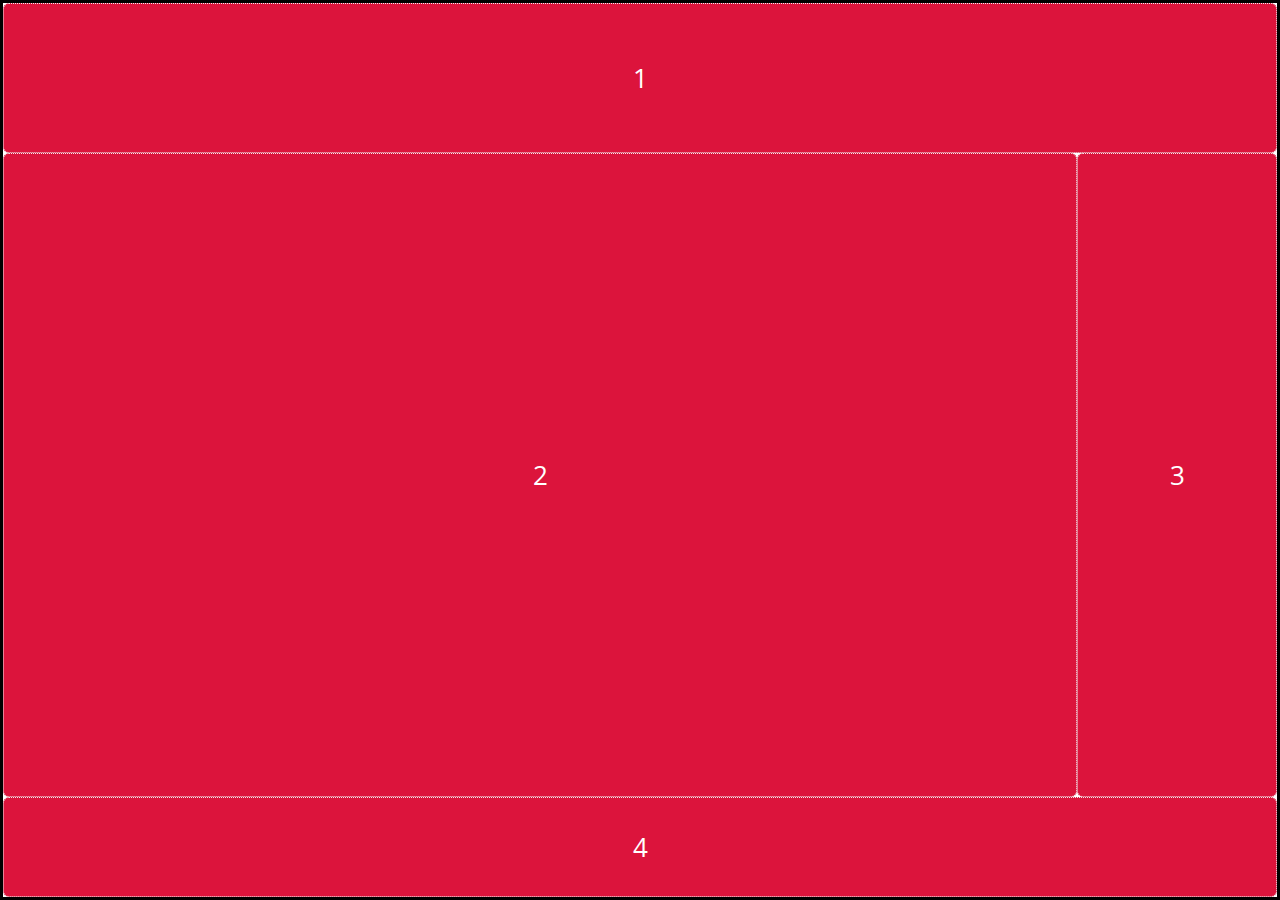
<file: build-with-grids/index.html>
<html lang="en">
<head>
  <meta charset="UTF-8">
  <meta name="viewport" content="width=device-width, initial-scale=1.0">
  <meta http-equiv="X-UA-Compatible" content="ie=edge">
  <title>Document</title>
  <link rel="stylesheet" href="./css/styles.css">
</head>
<body>
  <div class="grid-container">
    <div class="grid-item grid-item-1">1</div>
    <div class="grid-item grid-item-2">2</div>
    <div class="grid-item grid-item-3">3</div>
    <div class="grid-item grid-item-4">4</div>
    <!-- <div class="grid-item grid-item-5">5</div>
    <div class="grid-item grid-item-6">6</div>
    <div class="grid-item grid-item-7">7</div>
    <div class="grid-item grid-item-8">8</div>
    <div class="grid-item grid-item-9">9</div> -->
  </div>
</body>
</html>
</file>
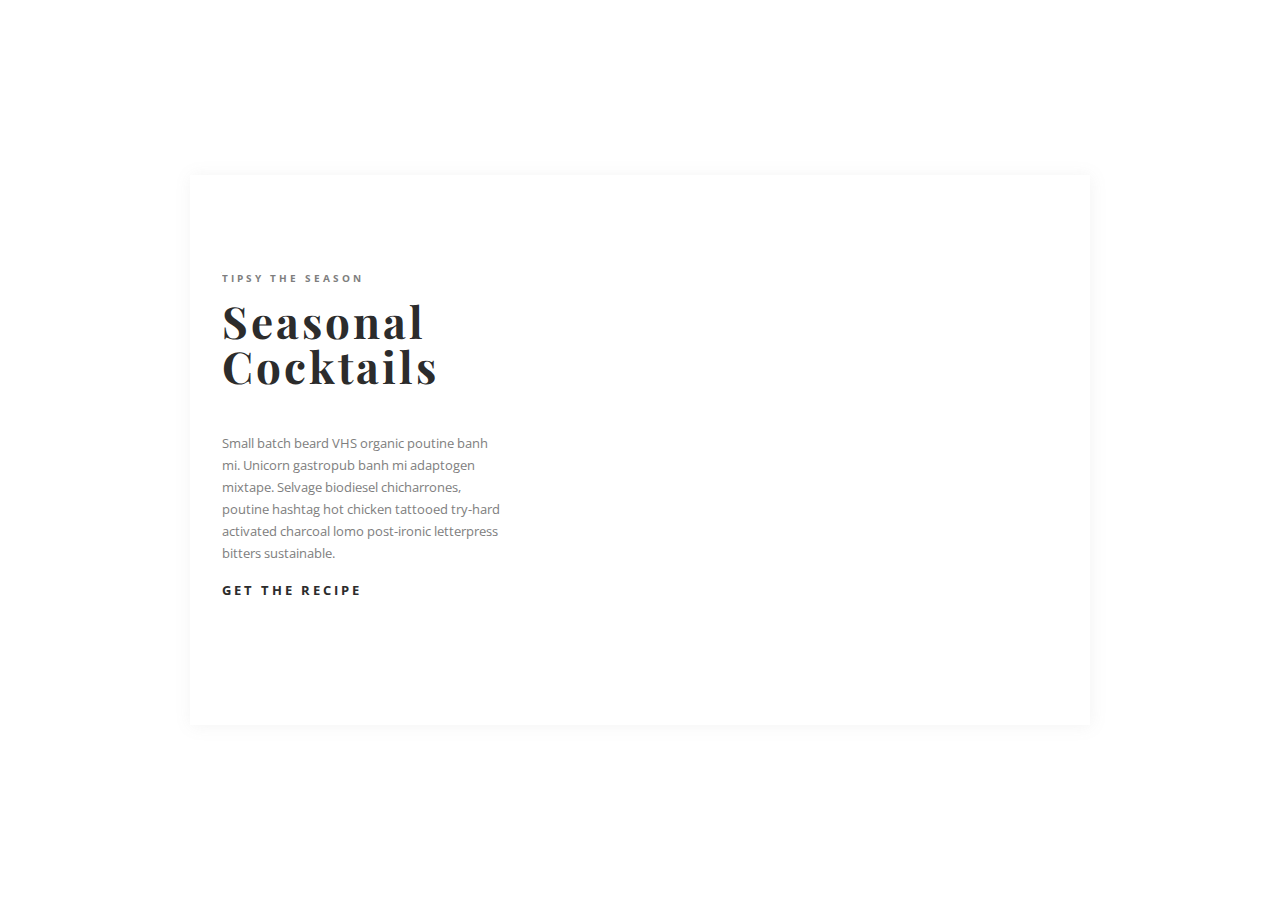
<file: responsive-card/index.html>
<html lang="en">
<head>
  <meta charset="UTF-8">
  <meta name="viewport" content="width=device-width, initial-scale=1.0">
  <meta http-equiv="X-UA-Compatible" content="ie=edge">
  <title>Responsive Card</title>
  <link rel="stylesheet" href="./css/style.css">
</head>
<body>
  <div class="card border-1">
    <div class="card__content border-2">
      <div class="subtitle border-1">Tipsy the Season</div>
      <div class="title border-2">Seasonal Cocktails</div>
      <div class="description border-1">Small batch beard VHS organic poutine banh mi. 
        Unicorn gastropub banh mi adaptogen mixtape. 
        Selvage biodiesel chicharrones, poutine hashtag hot chicken 
        tattooed try-hard activated charcoal lomo post-ironic letterpress 
        bitters sustainable.</div>
      <div class="link border-2"><a href="#">Get the recipe</a></div>
    </div>
    <div class="card__image border-2">
    </div>
  </div>
</body>
</html>
</file>
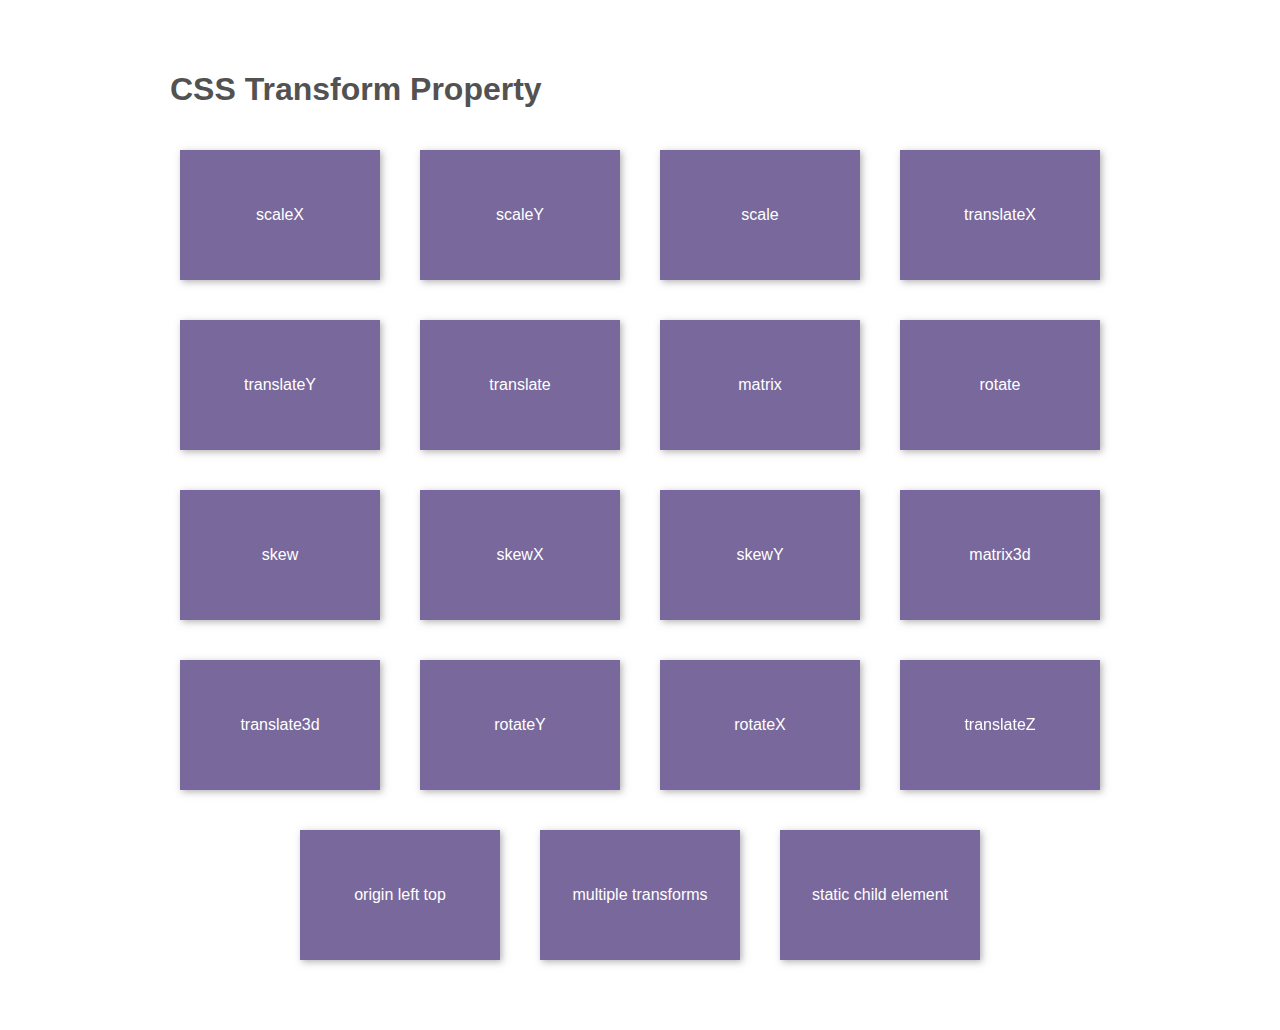
<file: transforms/index.html>
<html lang="en">
<head>
  <meta charset="UTF-8">
  <meta name="viewport" content="width=device-width, initial-scale=1.0">
  <meta http-equiv="X-UA-Compatible" content="ie=edge">
  <title>Transform</title>
  <link rel="stylesheet" href="./css/transforms.css">
</head>
<body>
  <div class="wrap">
    <header class="wrap wrap-header">
      <h1>CSS Transform Property</h1>
    </header>
    <div class="box">
      <div class="ultra-violet scaleX ">
        <p> scaleX</p>
      </div>
    </div>
    <div class="box">
      <div class="ultra-violet scaleY">
        <p> scaleY</p>
      </div>
    </div> 
    <div class="box">
      <div class="ultra-violet scale">
        <p>scale</p>
      </div>
    </div> 
    <div class="box">
      <div class="ultra-violet translateX">
        <p>translateX</p>
      </div>
    </div> 
    <div class="box">
      <div class="ultra-violet translateY">
        <p>translateY</p>
      </div>
    </div>
    <div class="box">
      <div class="ultra-violet translate">
        <p>translate</p>
      </div>
    </div>  
    <div class="box">
      <div class="ultra-violet matrix">
        <p>matrix</p>
      </div>
    </div>  
    <div class="box">
      <div class="ultra-violet rotate">
        <p> rotate</p>
      </div>
    </div>  
    <div class="box">
      <div class="ultra-violet skew">
        <p> skew</p>
      </div>
    </div>
    <div class="box">
      <div class="ultra-violet skewX">
        <p>skewX</p>
      </div>
    </div>  
    <div class="box">
      <div class="ultra-violet skewY">
        <p>skewY</p>
      </div>
    </div>  
    <div class="box">
      <div class="ultra-violet matrix3d">
        <p>matrix3d</p>
      </div>
    </div>
    <div class="box">
      <div class="ultra-violet translate3d">
        <p>translate3d</p>
      </div>
    </div>
    <div class="box">
      <div class="ultra-violet rotateY">
        <p>rotateY</p>
      </div>
    </div>
    <div class="box">
      <div class="ultra-violet rotateX">
        <p>rotateX</p>
      </div>
    </div>
    <div class="box">
      <div class="ultra-violet translateZ">
        <p>translateZ</p>
      </div>
    </div> 
    <div class="box">
      <div class="ultra-violet origin">
        <p>origin left top</p>
      </div>
    </div>
    <div class="box">
      <div class="ultra-violet multiple">
        <p>multiple transforms</p>
      </div>
    </div> 
    <div class="box">
      <div class="ultra-violet child">
        <p class="child-element">static child element</p>
      </div>
    </div> 
  </div>
</body>
</html>
</file>
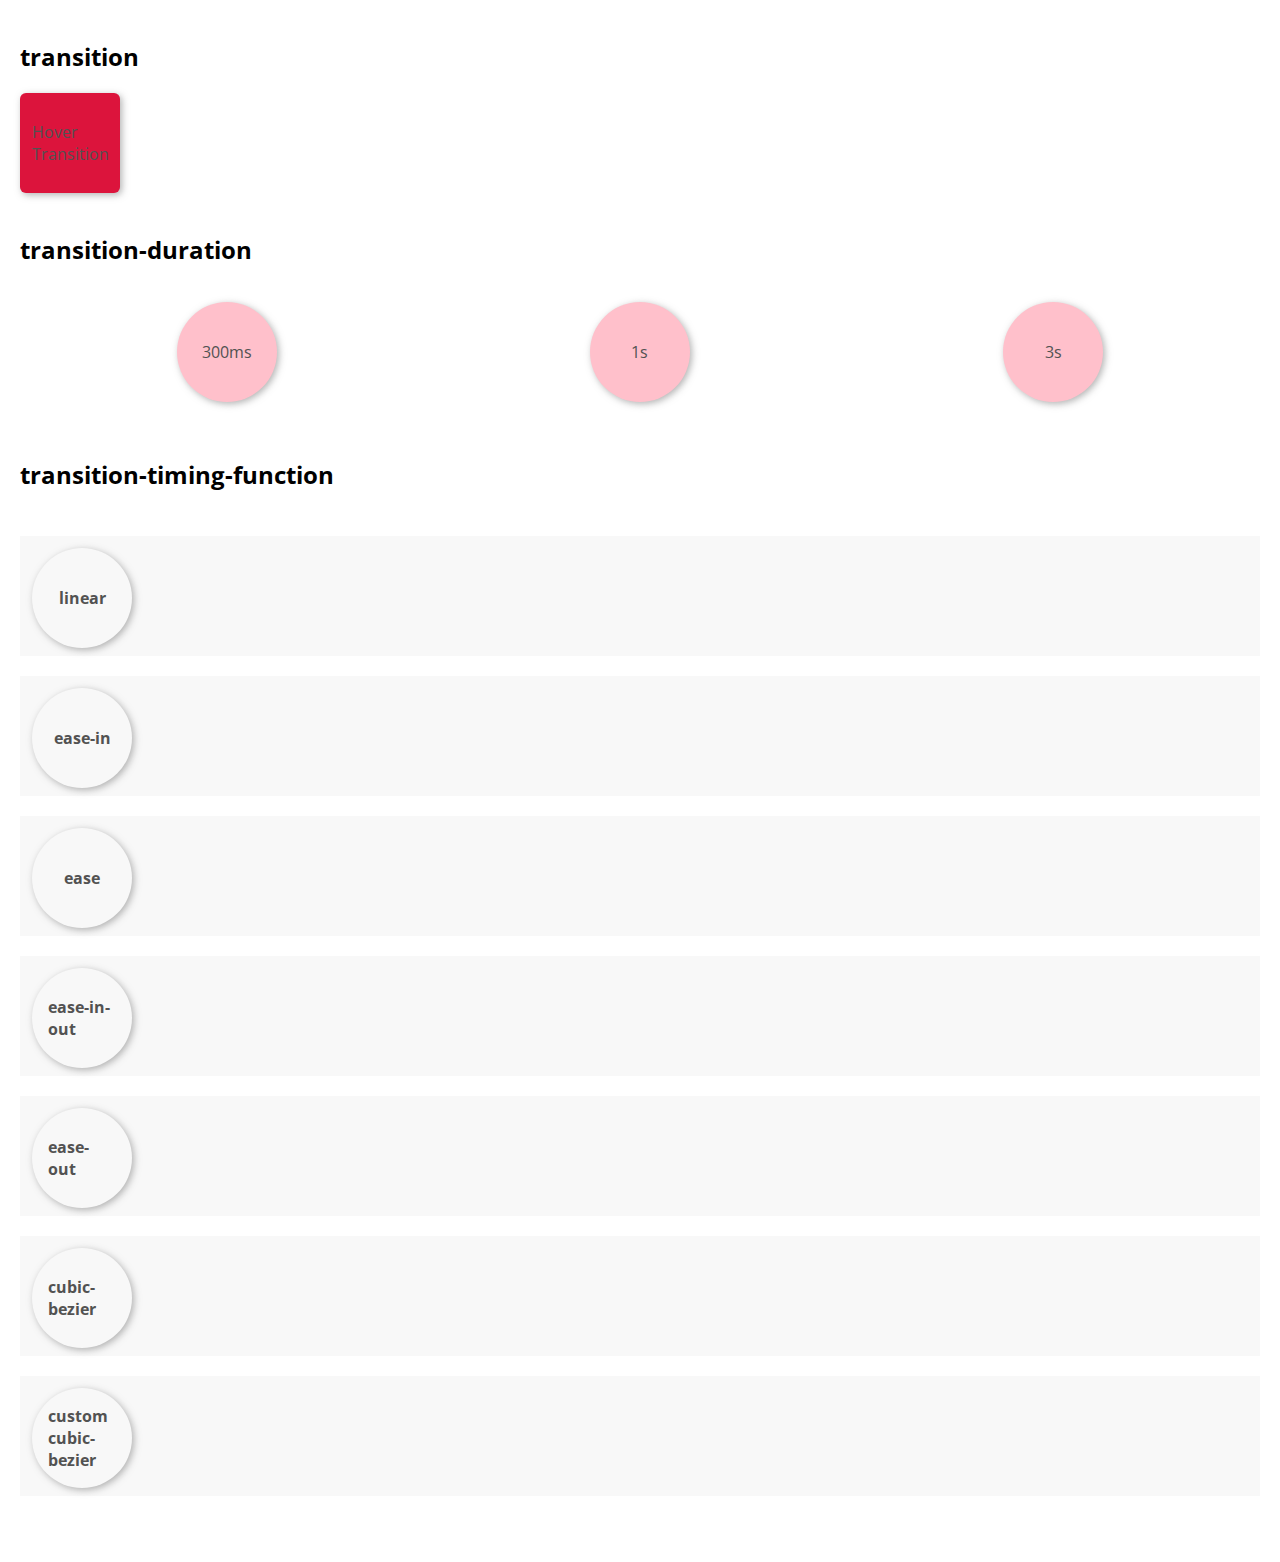
<file: transitions/index.html>
<html lang="en">
<head>
  <meta charset="UTF-8">
  <meta name="viewport" content="width=device-width, initial-scale=1.0">
  <meta http-equiv="X-UA-Compatible" content="ie=edge">
  <link rel="stylesheet" href="./css/transitions.css">
  <title>Transition</title>
</head>
<body>
  <div class="component-container">
    <h2>transition</h2>
    <div class="component box box-1">Hover Transition</div>
  </div>
  <div class="component-container">
    <h2>transition-duration</h2>
    <div class="component-wrapper">
      <div class="component circle circle-1"> 300ms</div>
      <div class="component circle circle-2">1s</div>
      <div class="component circle circle-3">3s</div>
    </div>
  </div>
  
  <div class="component-container">	
    <h2>transition-timing-function</h2>
    <div class="component-wrapper component-wrapper-timing">
      <div class="timing-component-track">
        <div onclick="initCubicBezier(this)" class="component timing-component timing-component-1 ">
          <h4>linear</h4>
        </div>
      </div>
      <div class="timing-component-track">
        <div onclick="initCubicBezier(this)" class="component timing-component timing-component-2 ">
          <h4>ease-in</h4>
        </div>
      </div>
      <div class="timing-component-track">
        <div onclick="initCubicBezier(this)" class="component timing-component timing-component-3 ">
          <h4>ease</h4>
        </div>
      </div>
      <div class="timing-component-track">
        <div onclick="initCubicBezier(this)" class="component timing-component timing-component-4 ">
          <h4>ease-in-out</h4>
        </div>
      </div>
      <div class="timing-component-track">
        <div onclick="initCubicBezier(this)" class="component timing-component timing-component-5 ">
          <h4>ease-out</h4>
        </div>
      </div>
      <div class="timing-component-track">
        <div onclick="initCubicBezier(this)" class="component timing-component timing-component-6 ">
          <h4>cubic-bezier</h4>
        </div>
      </div>
      <div class="timing-component-track">
        <div onclick="initCubicBezier(this)" class="component timing-component timing-component-7 ">
          <h4>custom cubic-bezier</h4>
        </div>
      </div>
    </div>

</div>

<script type="text/javascript" src="./js/transitions.js"></script>
</body>
</html>
</file>
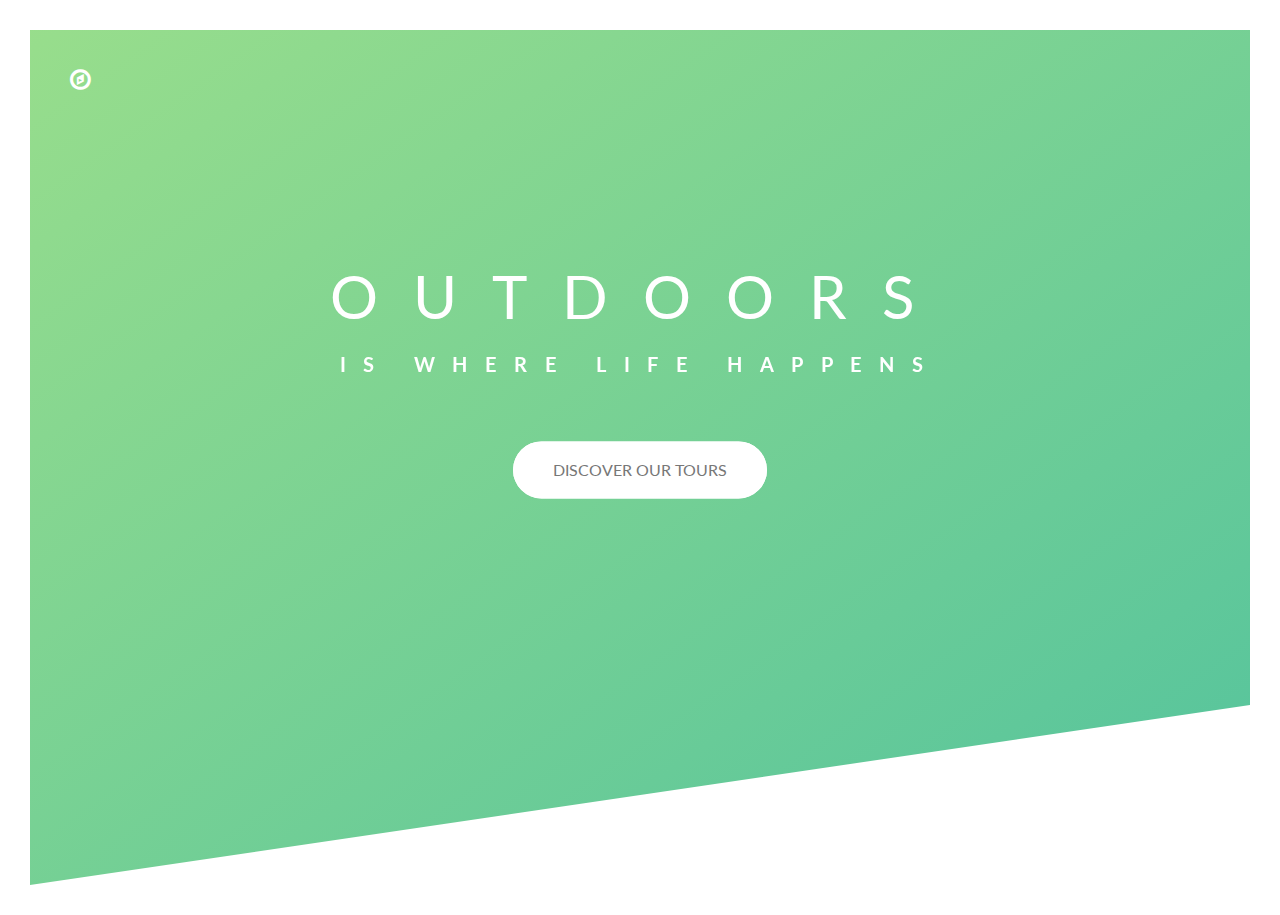
<file: animations/landing-page.html>
<html lang="en">
<head>
  <meta charset="UTF-8">
  <meta name="viewport" content="width=device-width, initial-scale=1.0">
  <meta http-equiv="X-UA-Compatible" content="ie=edge">
  <link href="https://stackpath.bootstrapcdn.com/font-awesome/4.7.0/css/font-awesome.min.css" rel="stylesheet" integrity="sha384-wvfXpqpZZVQGK6TAh5PVlGOfQNHSoD2xbE+QkPxCAFlNEevoEH3Sl0sibVcOQVnN" crossorigin="anonymous">
  <link rel="stylesheet" href="./css/landing-page.css">
  <title>Landing Page</title>
</head>
<body>
  <header class="header">
    <div class="logo-box">
      <i class="logo fa fa-lg fa-compass" aria-hidden="true"></i>
    </div>
    <div class="text-box">
      <h1 class="heading-primary">
          <span class="heading-primary-main">Outdoors</span>
          <span class="heading-primary-sub">is where life happens</span>
      </h1>
      <a href="#" class="btn btn-white btn-animated">Discover Our Tours</a>
    </div>
  </header>
</body>
</html>
</file>
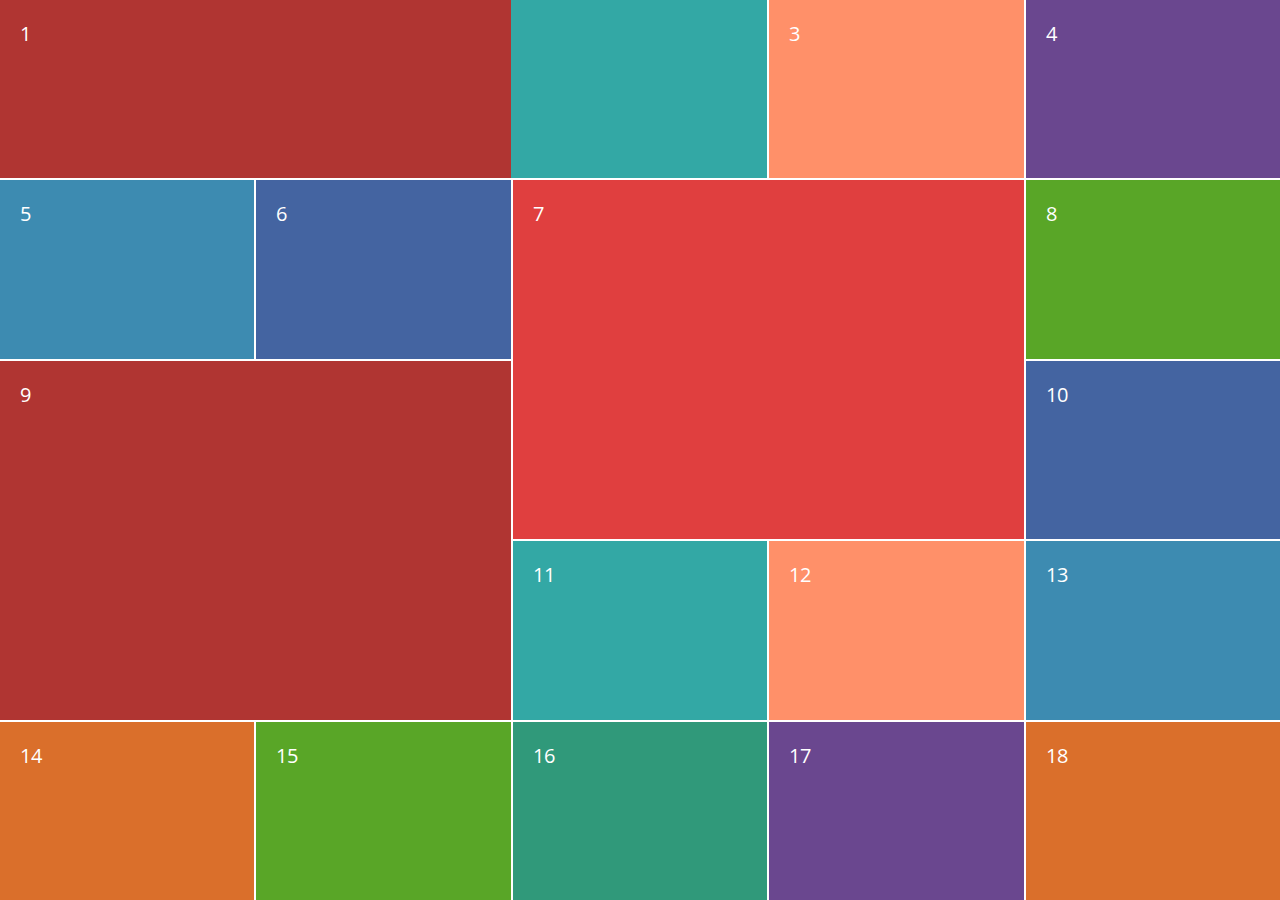
<file: css-grids-2/grid-auto-placement.html>
<html lang="en">
<head>
  <meta charset="UTF-8">
  <meta name="viewport" content="width=device-width, initial-scale=1.0">
  <meta http-equiv="X-UA-Compatible" content="ie=edge">
  <title>Grid Auto Placement</title>
  <link rel="stylesheet" href="./css/grid-auto-placement.css">
</head>
<body>
  <div class="grid-container">
    <div class="item-1">1</div>
    <div class="item-2">2</div>
    <div class="item-3">3</div>
    <div class="item-4">4</div>
    <div class="item-5">5</div>
    <div class="item-6">6</div>
    <div class="item-7">7</div>
    <div class="item-8">8</div>
    <div class="item-9">9</div>
    <div class="item-10">10</div>
    <div class="item-11">11</div>
    <div class="item-12">12</div>
    <div class="item-13">13</div>
    <div class="item-14">14</div>
    <div class="item-15">15</div>
    <div class="item-16">16</div>
    <div class="item-17">17</div>
    <div class="item-18">18</div>
  </div>
</body>
</html>
</file>
<file: build-with-grids/css/styles.css>
@import url('https://fonts.googleapis.com/css?family=Open+Sans:300,300i,400,400i,600,600i,700,700i,800,800i');
*{
  box-sizing: border-box;
}
body {
  /* background: red; */
  height: 100%;
  margin: 0;
  padding: 0;
  font-family: 'Open Sans', sans-serif;
}
/* teach first, remove -1 */
.grid-container-1 {
  border: 3px solid black;
  height: 100%;
  /* Grid items are placed in rows by default and
  span the full width of the grid container. */
  display: grid;
   /* Explicit Grid */
   /* Explicitly set a grid by creating columns and rows with 
   the grid-template-columns and grid-template-rows properties. */
  grid-template-rows: 50px 100px;
  /* A row track is created for each value specified for grid-template-rows. 
  Track size values can be any non-negative, length value (px, %, em, etc.)
  Items 1 and 2 have fixed heights of 50px and 100px.
  Because only 2 row tracks were defined, heights of items 3 and 4 are defined by the contents of each. */
  grid-template-columns: 90px 50px 120px;
  /* Items 4, 5 and 6 were placed on a new row track because only 
  3 column track sizes were defined; and because they were placed in column 
  tracks 1, 2 and 3, their column sizes are equal to items 1, 2 and 3. */
  grid-template-columns: 1fr 1fr 2fr;
  /* The fr unit helps create flexible grid tracks. It represents a fraction of the available 
  space in the grid container (works like Flexbox’s unitless values).
  In this example, items 1 and 2 take up the first two (of four) 
  sections while item 3 takes up the last two. */
  grid-template-columns: 3rem 25% 1fr 2fr;
  /* fr is calculated based on the remaining space when combined with other length values. */
  /* In this example, 3rem and 25% would be subtracted from the 
  available space before the size of fr is calculated: */

  grid-template-rows: minmax(100px, auto);
  grid-template-columns: minmax(auto, 50%) 1fr 3em;
  /* The minmax() function accepts 2 arguments: the first is the minimum size of the track 
  and the second the maximum size. Alongside length values, the values can also be auto, 
  which allows the track to grow/stretch based on the size of the content.
  In this example, the first row track is set to have a minimum height of 100px, 
  but its maximum size of auto will allow the row track to grow it the content is taller than 100px.
  The first column track has a minimum size of auto, but its maximum size of 50% will prevent 
  it from getting no wider than 50% of the grid container width. */
  grid-template-rows: repeat(4, 100px);
  grid-template-columns: repeat(3, 1fr);
  /* The repeat() notation accepts 2 arguments: 
  the first represents the number of times the defined tracks should repeat, 
  and the second is the track definition. */
  grid-template-columns: 30px repeat(3, 1fr) 30px;
  /* repeat() can also be used within track listings.
  In this example, the first and last column tracks have widths of 30px, 
  and the 3 column tracks in between, created by repeat(), have widths of 1fr each. */
  grid-row-gap: 20px;
  grid-column-gap: 5rem;
  /* Gap size values can be any non-negative, length value (px, %, em, etc.) */
  grid-gap: 100px 1em;
  /* grid-gap is shorthand for grid-row-gap and grid-column-gap.
  If two values are specified, the first represents grid-row-gap and the second grid-column-gap. */
}
.grid-item {
  border: 1px dotted #eee;
  background-color: crimson;
  border-radius: 6px;
  color: #fff;
  font-size: 26px;
  display: flex;
  justify-content: center;
  align-items: center;  
}
/* teach first, change -10 to 1 */
.grid-item-10 {
  grid-column-start: 1;
  grid-column-end:   4;
  /* Set a grid item to span more than one column 
  track by setting grid-column-end to a column line number that is 
  more than one column away from grid-column-start. */
  grid-row-start: 1;
  grid-row-end:   4;
  /* Grid items can also span across multiple row tracks 
  by setting grid-row-end to more than one row track away. */
  grid-row:    2 / 5;
  grid-column: 2 / 4;
  /* Shorthand properties grid-row and grid-column can also be 
  used to position and span grid items more than one row or column. */
  grid-row:    2 / span 3;
  grid-column: span 2;
  /* The keyword span, followed by the # of columns or rows 
  to span, can also be used. */
}

/* teach when you get to grid areas */
.grid-container {
  border: 3px solid black;
  height: 100%;
  display: grid;
  grid-template-rows:    150px 1fr 100px;
  grid-template-columns: 1fr 200px;
  grid-template-areas:  "header header"
                        "content sidebar"
                        "footer footer";
/* Sets of names should be surrounded in 
single or double quotes, and each name separated by a whitespace.
Each set of names defines a row, and each name defines a column. */
}

.grid-item-1 {
  /* grid-area: header; */
  grid-row-start:    header;
  grid-row-end:      header;
  grid-column-start: header;
  grid-column-end:   header;
}
.grid-item-3 {
  grid-area: sidebar;
}
.grid-item-4 {
  grid-row: footer;
  grid-column: footer;
}
</file>
<file: responsive-card/css/style.css>
@import url('https://fonts.googleapis.com/css?family=Playfair+Display:400,400i,700,700i,900,900i');

@import url('https://fonts.googleapis.com/css?family=Open+Sans:300,300i,400,400i,600,600i,700,700i,800,800i');

/* .border-1{
  border: 2px solid red;
}
.border-2{
  border: 2px solid blue;
} */

* {
  box-sizing: border-box;
}

body {
  display: flex;
  flex-direction: column;
  align-items: center;
  justify-content: center;
  height: 100%;
  width: 100%;
  margin: 0;
  padding: 0;
}

.card {
  height: 90%;
  width: 80%;
  display: flex;
  flex-direction: column;
  justify-content: center;
  box-shadow: 1px 1px 16px 0px rgba(134, 134, 134, 0.1);
}
.card__content {
  flex: 1;
  display: flex;
  flex-direction: column;
  padding: 1em 2em 0;
  order: 2;
}
.card__content div {
  margin-bottom: 1.3em;
}
.card__content .subtitle {
  font-family: 'Open Sans', sans-serif;
  letter-spacing: 3px;
  font-size: 10px;
  text-transform: uppercase;
  color: #7E7E7E;    
  font-weight: 700;
}
.card__content .title {
  font-family: 'Playfair Display', serif;
  font-size: 30px;
    line-height: 31px;
  letter-spacing: 3px;
  font-weight: 700;
  color: #2C2C2C;
  margin-bottom: .5em;
}
.card__content .description {
  font-family: 'Open Sans', sans-serif;
  font-size: 11px;
  color: #7e7e7e;
  line-height: 22px;
}
.card__content .link a {
  text-decoration: none;
  color: #2C2C2C;
  font-family: 'Open Sans', sans-serif;
  letter-spacing: 3px;
  font-size: 9px;
  text-transform: uppercase;
  font-weight: 700;
}
.card__content .link a:hover {
  color: #7E7E7E;
}
.card__image {
  flex: 1;
  background: url('https://images.unsplash.com/photo-1544488994-3a0753185c37?ixlib=rb-1.2.1&ixid=eyJhcHBfaWQiOjEyMDd9&auto=format&fit=crop&w=1000&q=80');
  background-size: cover;
  background-repeat: no-repeat;
  order: 1;
}


/* Small and up (Landscape Phones) */
@media (min-width: 576px) {
  .card__content .description {
    line-height: 16px;
  }
  .card__image {
    flex: 2;
  }
}

/* Medium and up (Tablets) */
@media (min-width: 768px) {
  .card {
    height: 550px;
    width: 90%;
    flex-direction: row;
  }
  .card__content {
    flex: 1;
    display: flex;
    flex-direction: column;
    padding: 6em 2em 0;
    order: 1;
  }
  .card__content .title {
    font-size: 44px;
    line-height: 45px;
    margin-bottom: 1em;
  }
  .card__content .description {
    font-size: 13px;
    line-height: 22px;
  }
  .card__content .link a {
    font-size: 13px;
  }
  .card__image {
    order: 2;
    flex: 2
  }
}

/* Large and up (Desktops) */
@media (min-width: 992px) {
  .card {
    height: 550px;
    width: 900px;
    flex-direction: row;
  }

}

/* Extra Large and up (Wide Screen Desktops) */
@media (min-width: 1200px) {

}
</file>
<file: transforms/css/transforms.css>
@import url('https://fonts.googleapis.com/css?family=Open+Sans:300,300i,400,400i,600,600i,700,700i,800,800i');
*{
  box-sizing: border-box;
}
body {
  height: auto;
  width: 100%;
  margin: 0;
  padding: 20px;
  font-family: 'Open Sans', sans-serif;
}
.wrap{
  margin: 30px auto;
  max-width: 1000px;
  width: 90vw;
  display: flex;
  flex-flow: row wrap;
  justify-content: center;
  font-family: sans-serif;
}
.wrap-header {
  justify-content: flex-start;
  color: #525252;
  margin: auto 30px;
}
.box{
  width: calc(20%);
  height: calc(20%);
  /* height: 100%; */
  margin: 20px 20px;
  background: #ddd;
  cursor: pointer;
  color: #FFF;
  text-align: center;
  line-height: 130px;
  box-shadow: 2px 2px 7px 0px rgba(134, 134, 134, 0.63);
}
.box p {
  margin: 0;
}
/* 🎉 2018 pantone color of the year 🎉 */
.ultra-violet{
  height: 100%;
  background-color: rgba(95, 75, 139, .8);
}

/* ////////////////////////////////////// */
/* SCALE */

/* scale() makes an element larger or smaller 
and can be set to specifically affect the width (X-axis) or height (Y-axis). */
.scaleX{
  transform: scaleX(1);
  transition: transform 0.5s ease;
}


.box:hover .scaleX{
  transform: scaleX(2);
}

.scaleY{
  transform: scaleY(1);
  transition: transform 0.5s ease;
}


.box:hover .scaleY{
  transform: scaleY(2);
}

/* To combine different values for X an Y, separate them with a comma. 
For example, transform: scale(1, 1); */
.scale{
  transform: scale(1, 1);
  transition: transform 0.5s ease;
}


.box:hover .scale{
  transform: scale(1.5, 1.5);
}

/* ////////////////////////////////////// */
/* TRANSLATE */
/* translate() value moves an element based on the values given for the X (horizontal) 
and/or Y (vertical) axes. 
Positive X and Y values move the element to the right or downwards, respectively.
Negative X and Y values move the element to the left or upwards. 
The values themselves can be any length unit in CSS such as pixels, precentages or rems. */

.translateX{
  transform: translateX(1);
  transition: transform 0.5s ease;
}

.box:hover .translateX{
  transform: translateX(2em);
}

.translateY{
  transform: translateY(1);
  transition: transform 0.5s ease;
}

.box:hover .translateY{
  transform: translateY(2em);
}

.translate{
  transform: translate(1, 1);
  transition: transform 0.5s ease;
}


.box:hover .translate{
  transform: translate(2em, 2em);
}

/* translate along the x, y, and z axis */
.translate3d{
  transform: translate3d(1px, 1px, 1);
  transition: transform 0.5s ease;  
}

.box:hover .translate3d{
  transform: translate3d(1px, 1px, 50px) rotate3d(3, 2, 2, 90deg);
}

.translateZ{
  transform: translateZ(1px);
  transition: transform 0.5s ease; 
}

.box:hover .translateZ{
  transform: rotate3d(3, 2, 2, 90deg) translateZ(50px);
}

/* ////////////////////////////////////// */
/* MATRIX */
/* The matrix transform function can be used to combine all transforms into one. */
/* transform: rotate(45deg) translate(24px, 25px) */
/* is the same as */
/* matrix(0.7071067811865475, 0.7071067811865476, -0.7071067811865476, 0.7071067811865475, -0.7071067811865497, 34.648232278140824) */

.matrix{
  transform: matrix(1, 1, 1, 1);
  transition: transform 0.5s ease;  
}

.box:hover .matrix{
    transform: matrix(1, -1, 0, 1, 0, 0);
}
.matrix3d{
  transform: matrix3d(1);
  transition: transform 0.5s ease;  
}

.box:hover .matrix3d{
transform: matrix3d(0.8535533905932737, 0.4999999999999999, 0.14644660940672619, 0, -0.4999999999999999, 0.7071067811865476, 0.4999999999999999, 0, 0.14644660940672619, -0.4999999999999999, 0.8535533905932737, 0, 22.62994231491119, -20.3223304703363, 101.3700576850888, 1)
 /* Standard syntax */
}

/* ////////////////////////////////////// */
/* ROTATE */

/* rotate() rotates the element clockwise with a positive value, 
such as 90deg, or rotates the element counter-clockwise with
 a negative value, such as -90deg. */
 /* You can spin an element beyond one rotation by using a value over 360. */
.rotate{
  transform: rotate(0);
  transition: transform 0.5s ease;  
}

.box:hover .rotate{
    transform: rotate(270deg);
}

 .rotateY{
  transform: perspective(1) scaleZ(1) rotateY(0deg);
  transition: transform 0.5s ease; 
}

.box:hover .rotateY{
  transform: perspective(500px) scaleZ(2) rotateY(45deg);
}

.rotateX{
  transform: perspective(1) scaleZ(1) rotateX(0deg);
  transition: transform 0.5s ease;  
}

.box:hover .rotateX{
  transform: perspective(500px) scaleZ(2) rotateX(45deg);
}


/* ////////////////////////////////////// */
/* SKEW */

/* skew() tilts the element based on the values given for the X and Y axes. 
A positive X value tilts the element left, a negative X value tilts it right. 
A positive Y value tilts it down, and a negative Y value tilts it up. */

.skew{
  transform: skew(1, 1);
  transition: transform 0.5s ease;  
}

.box:hover .skew{
    transform: skew(30deg, 20deg);
}

.skewX{
  transform: skewX(1);
  transition: transform 0.5s ease;  
}

.box:hover .skewX{
    transform: skewX(30deg);
}

.skewY{
  transform: skewY(1);
  transition: transform 0.5s ease;  
}

.box:hover .skewY{
    transform: skewY(30deg);
}

/* ////////////////////////////////////// */
/* ORIGIN */
/* By default, transforms use the center of your element as the origin point, or anchor. 
The transform-origin property allows us to change that. */
.origin{
  transform-origin: left top;
  /* below is the same as the top */
  /* transform-origin: 0% 0%; */
  transition: transform 3s ease;  
}

.box:hover .origin{
  transform: rotate(500deg);
}

/* ////////////////////////////////////// */
/* Multiple */
/* Multiple transforms can be set in one declaration – simply divide each with a space. */
.multiple{
  transform: rotate(0deg) scale(1) translateY(0) translateX(0);
  transition: transform 3s ease;  
}

.box:hover .multiple{
  transform: rotate(90deg) scale(2) translateY(-50%) translateX(50%);
}

/* ////////////////////////////////////// */
/* Child */
/* Transforming an element will also transform the element’s contents. 
If you need to maintain the original state of a child element, 
you can use the opposite value of your transforms on the child elements selector(s) 
to offset the parent’s styling. */
.child{
  transform: skewX(1);
  transition: transform 0.5s ease;   
}
.child .child-element{
  transform: skewX(1);
  transition: transform 0.5s ease;   
}

.box:hover .child{
  transform: skewX(30deg);
}
.box:hover .child-element{
  transform: skewX(-30deg);
}
</file>
<file: transitions/css/transitions.css>
@import url('https://fonts.googleapis.com/css?family=Open+Sans:300,300i,400,400i,600,600i,700,700i,800,800i');
*{
  box-sizing: border-box;
}
body {
  height: auto;
  width: 100%;
  margin: 0;
  padding: 20px;
  font-family: 'Open Sans', sans-serif;
}
.component {
  height: 100px;
  width: 100px;
  display: flex;
  flex-direction: column;
  justify-content: center;
  align-items: center;
  color: #525252;
  box-shadow: 2px 2px 7px 0px rgba(134, 134, 134, 0.63);
  border-radius: 6px;
  padding: 1em;
}
.component-container {
  width: 100%;
  height: auto;
  display: flex;
  flex-direction: column;
  margin-bottom: 20px;
}
/* /// Transitions ///*/
/* transition: property | duration | timing-function | delay; */
/* There are four transition-related sub-properties: 
    1. transition-property, 
    2. transition-duration, 
    3. transition-timing-function,
    4. transition-delay. 
Not all of these are required to build a transition, and can be put togetherlike this */
.box-1 {
  background-color: crimson;
  transition: background-color 500ms ease-in-out;
}
.box-1:hover {
  color: #eee;
  background-color: #e28395;
}

/* transition duration */
/* The transition-duration value sets how long the transition lasts 
and can be written using general timing values, including seconds s and milliseconds ms. 
The lower the timing value, the faster the duration */
.component-wrapper{
  display: flex;
  flex-direction: row;
  justify-content: space-around;
  align-items: center;
  margin: 1em 0;
}
.component-wrapper:hover .circle {
  transform: scale(1.5);
}
.circle {
  background-color: pink;
  border-radius: 50%;
}
.circle-1 {
  transition: all 300ms;
}

.circle-2 {
  transition: all 1s;
}

.circle-3 {
  transition: all 3s;
}

/* transition-timing-function */
.component-wrapper-timing {
  height: auto;
  flex-direction: column;
  align-items: flex-start;
}
.timing-component-track {
  width: 100%;
  height: 120px;
  position: relative;
  padding: 12px;
  margin: 10px 0;
  background-color: rgba(238, 238, 238, 0.397);
}
.timing-component {
  border-radius: 50%;
  /* position: absolute;
  margin: auto 0; */
}
.active {
  /* right: 0; */
  transform: rotate(720deg);
}
/* Transitions */

.timing-component-1 {	
  transition: all 1.4s linear;
}

.timing-component-2 {	
  transition: all 1.4s ease-in;
}

.timing-component-3 {	
  transition: all 1.4s ease;
}

.timing-component-4 {	
  transition: all 1.4s ease-in-out;
}

.timing-component-5 {	
  transition: all 1.4s ease-out;
}

.timing-component-6 {	
  transition: all 1.4s cubic-bezier(.2,.8,.8,.2);
}
.timing-component-7 {
  transition: all 4s cubic-bezier(1.000, -0.530, 0.405, 1.425);
}
</file>
<file: animations/css/landing-page.css>
/* will add animations in class */

@import url('https://fonts.googleapis.com/css?family=Lato:100,300,400,700,900');

* {
  margin: 0;
  padding: 0;
  box-sizing: border-box;
}
body {
  font-family: "Lato", sans-serif;
  font-weight: 400;
  font-size: 16px;
  line-height: 1.7;
  color: #777;
  padding: 30px;
}

.header {
  height: 95vh;
  background-image: linear-gradient(
      to right bottom,
      rgba(126, 213, 111, 0.8),
      rgba(40, 180, 133, 0.8)
    ),
    url('https://images.unsplash.com/photo-1422665717225-1a37f226c92a?ixlib=rb-1.2.1&ixid=eyJhcHBfaWQiOjEyMDd9&auto=format&fit=crop&w=1950&q=80');
  background-size: cover;
  background-position: top;
  -webkit-clip-path: polygon(0 0, 100% 0, 100% 75vh, 0 100%);
  clip-path: polygon(0 0, 100% 0, 100% 75vh, 0 100%);
  position: relative;
}

.logo-box {
  position: absolute;
  top: 40px;
  left: 40px;
}
.logo {
  height: 35px;
  color: #fff;
  font-size: 1.5em;
}
.text-box {
  position: absolute;
  top: 40%;
  left: 50%;
  transform: translate(-50%, -50%);
  text-align: center;
}
.heading-primary {
  color: #fff;
  text-transform: uppercase;
  backface-visibility: hidden;
  margin-bottom: 60px;
}

.heading-primary-main {
  display: block;
  font-size: 60px;
  font-weight: 400;
  letter-spacing: 35px;
  animation: moveInLeft 1s ease-out;
}
@keyframes moveInLeft {
  0% {
    opacity: 0;
    transform: translateX(-100px);
  }
  80% {
    transform: translateX(10px);

  }
  100% {
    opacity: 1;
    transform: translateX(0);
  }
}
.heading-primary-sub {
  display: block;
  font-size: 20px;
  font-weight: 700;
  letter-spacing: 17.4px;
  animation: moveInRight 1s ease-out;
}
@keyframes moveInRight {
  0% {
    opacity: 0;
    transform: translateX(100px);
  }
  80% {
    transform: translateX(-10px);

  }
  100% {
    opacity: 1;
    transform: translateX(0);
  }
}

.btn:link,
.btn:visited {
  text-transform: uppercase;
  text-decoration: none;
  padding: 15px 40px;
  display: inline-block;
  border-radius: 100px;
  transition: all 0.2s;
  position: relative;
}
.btn:hover {
  transform: scale(1.1) translateY(-3px);
  box-shadow: 0 10px 20px rgba(0, 0, 0, 0.2);
}
.btn:active {
  transform: translateY(-1px);
  box-shadow: 0 5px 10px rgba(0, 0, 0, 0.2);
}
.btn-white {
  background-color: #fff;
  color: #777;
}
.btn::after {
  content: "";
  display: inline-block;
  height: 100%;
  width: 100%;
  border-radius: 100px;
  position: absolute;
  top: 0;
  left: 0;
  z-index: -1;
  transition: all 0.4s;
}
.btn-white::after {
  background-color: #fff;
}
.btn-animated {
  animation: moveFromBottom 500ms ease-out 1s;
  animation-fill-mode: backwards;
} 
@keyframes moveFromBottom {
  0% {
    opacity: 0;
    transform: translateY(50px);
  }
  80% {
    transform: translateY(-50px);

  }
  100% {
    opacity: 1;
    transform: translateY(0);
  }
}
</file>
<file: css-grids-2/css/grid-auto-placement.css>
@import url('https://fonts.googleapis.com/css?family=Open+Sans:300,300i,400,400i,600,600i,700,700i,800,800i');

* {
  box-sizing: border-box;
}
body {
  height: 100%;
  width: 100%;
  margin: 0;
  padding: 0;
  font-family: 'Open Sans', sans-serif;
  color: #212224;
}

.grid-container {
  /* padding-top: 40px; */
  display: grid;
  height: 100%;
  width: 100%;
  margin: 0 auto;
  grid-template-columns: repeat(5, 1fr);
  grid-template-rows: repeat(5, 1fr);
  grid-gap: 2px;

  /* see how numbers are going left to right.
  i'm using grid-auto-flow: row to do that.
  if i wanted the numbers to go up and down along the column,
  grid-auto-flow: column */
  grid-auto-flow: row dense;
  /* grid-auto-rows: 500px;
  grid-auto-columns: 500px; */
}

/* items */

.grid-container div {
  color: white;
  font-size: 20px;
  padding: 20px;
  }

/* specific item styles */

.item-1 {
  background: #b03532;
  grid-row-start : 1; 
  grid-column-start: 1;
  grid-column-end: span 2;
  z-index: 1;
}
.item-2 {
  background: #33a8a5;
  grid-row-start : 1; 
  grid-column-start: 2;
  grid-column-end: span 2;
  
}
.item-3 {
  background: #ff9069;
}
.item-4 {
  background: #6a478f;
}
.item-5 {
  background: #3d8bb1;
}
.item-6 {
  background: #4464a1;
}
.item-7 {
  background: #e03f3f;
  grid-column: span 2;
  grid-row: span 2;
}
.item-8 {
  background: #59a627;
}
.item-9 {
  background: #b03532;
  grid-column: span 2;
  grid-row: span 2;
}
.item-10 {
  background: #4464a1;
}
.item-11 {
  background: #33a8a5;
}
.item-12 {
  background: #ff9069;
}
.item-13 {
  background: #3d8bb1;
}
.item-14 {
  background: #da6f2b;
}
.item-15 {
  background: #59a627;
}
.item-16 {
  background: #30997a;
}
.item-17 {
  background: #6a478f;
}
.item-18 {
  background: #da6f2b;
}
</file>
